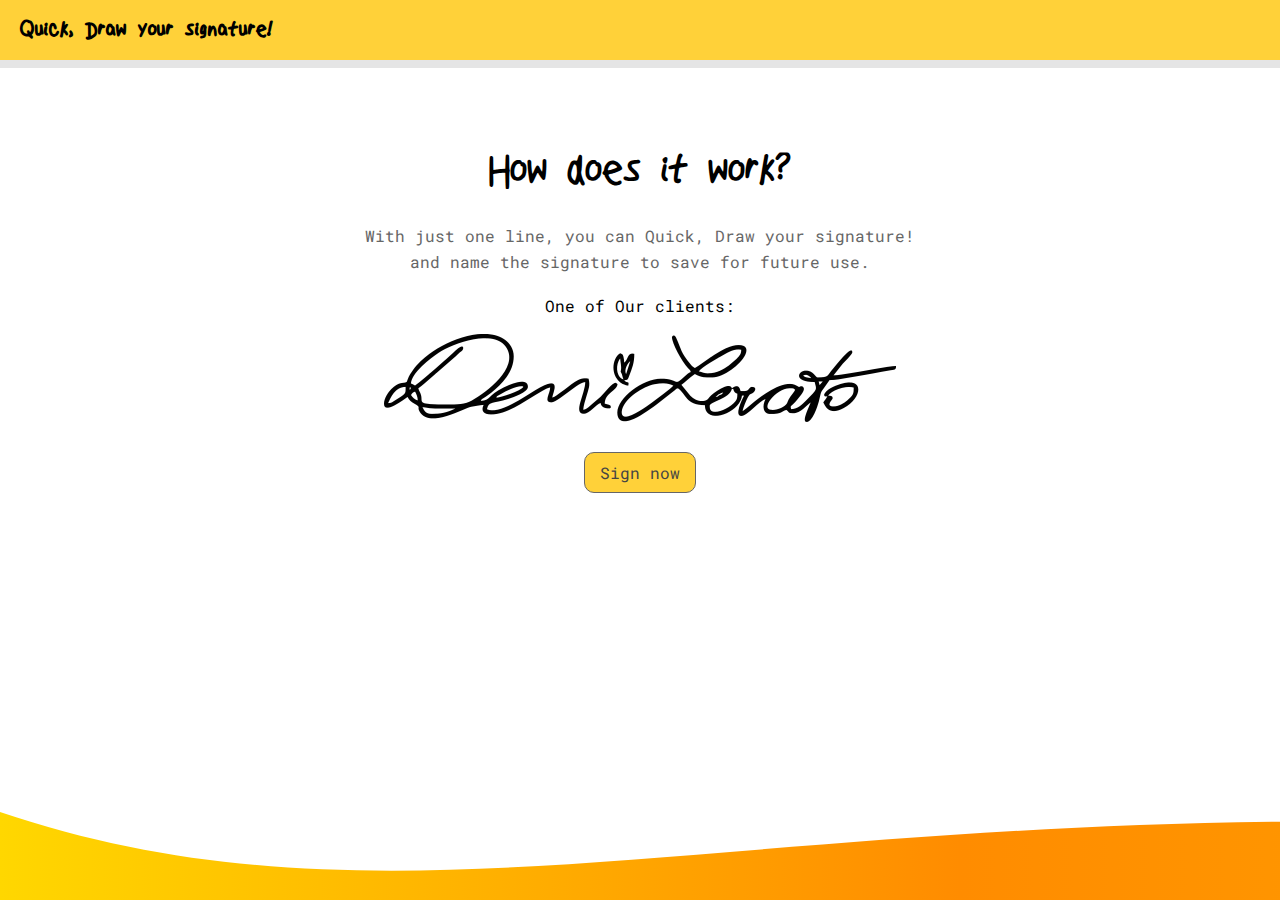
<file: Project GM/index.html>
<!doctype html>
<html lang="en">

<head>

    <meta charset="utf-8">
    <link rel="stylesheet" href="style.css" type="text/css">
    <link href="https://fonts.googleapis.com/css?family=Karla:700,400|Roboto+Mono:400,300" rel="stylesheet" type="text/css">
    <meta name="viewport" content="width=device-width, initial-scale=1.0, maximum-scale=1.0, user-scalable=no">

    <title>Quick, Draw your signature!</title>
</head>

<body>

    <div id="header" class="header-shadow">
        <h1 class="logo" id="header-title">Quick, Draw your signature!</h1>
    </div>

    <div id="content">
        <div id="frontpage">
            <div id="scroller">
                <div id="intro">
                    <br>
                    <h4 class="section-header">How does it work?</h4>
                    <p class="desc"> With just one line, you can Quick, Draw your signature! and name the signature to save for future use.</p>
                    <br> One of Our clients:
                    <div class="button-options">
                        <img src="Demi_Lovato.png">
                        <br>
                        <br>
                        <a href="sign.html" class="button-option selected">Sign now</a>
                    </div>
                </div>
                <div class="waves">
    <svg width="100%" height="165px" fill="none" version="1.1"
     xmlns="http://www.w3.org/2000/svg">
      <linearGradient id="grad1" x1="0%" y1="0%" x2="100%" y2="0%">
        <stop offset="0%" stop-color="#FFD700" />
        <stop offset="50%" stop-color="#FF8C00" />
        <stop offset="100%" stop-color="#FFA500" />
      </linearGradient>
      <path
        fill="url(#grad1)"
        d="
          M0 67
          C 273,183
            822,-40
            1920.00,106

          V 359
          H 0
          V 67
          Z">
        <animate
          repeatCount="indefinite"
          fill="url(#grad1)"
          attributeName="d"
          dur="15s"
          attributeType="XML"
          values="
            M0 77
            C 473,283
              822,-40
              1920,116

            V 359
            H 0
            V 67
            Z;

            M0 77
            C 473,-40
              1222,283
              1920,136

            V 359
            H 0
            V 67
            Z;

            M0 77
            C 973,260
              1722,-53
              1920,120

            V 359
            H 0
            V 67
            Z;

            M0 77
            C 473,283
              822,-40
              1920,116

            V 359
            H 0
            V 67
            Z
            ">
        </animate>
      </path>
    </svg>
  </div>
            </div>
        </div>
    </div>

</body>

</html>
</file>
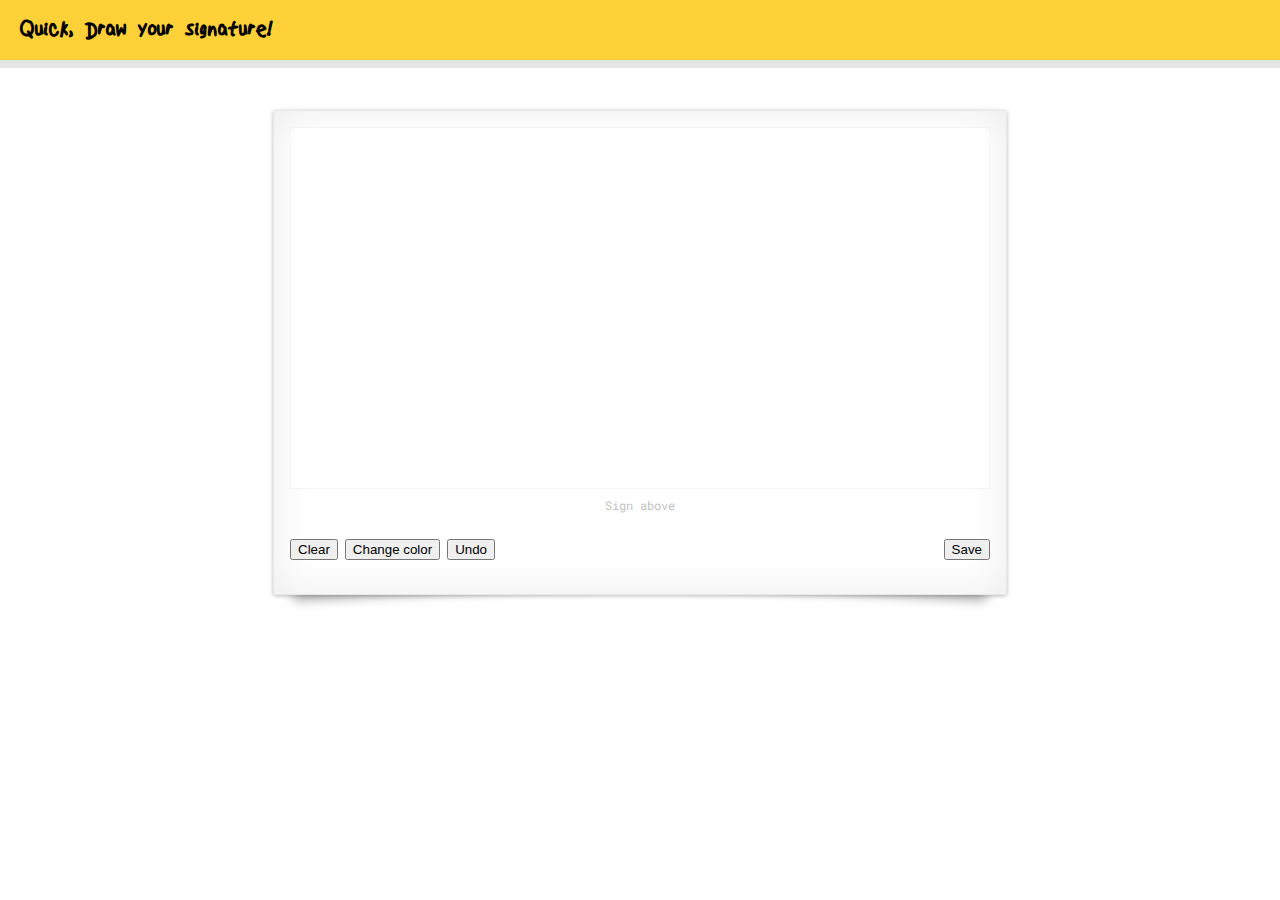
<file: Project GM/sign.html>
<!doctype html>
<html lang="en">

<head>

    <meta charset="utf-8">
    <link rel="stylesheet" href="style.css" type="text/css">
    <link href="https://fonts.googleapis.com/css?family=Karla:700,400|Roboto+Mono:400,300" rel="stylesheet" type="text/css">
    <meta name="viewport" content="width=device-width, initial-scale=1.0, maximum-scale=1.0, user-scalable=no">

    <title>Quick, Draw your signature!</title>

</head>

<body onselectstart="return false">

    <div id="header" class="header-shadow">
        <h1 class="logo" id="header-title">Quick, Draw your signature!</h1>
    </div>

    <div id="content">
        <div id="frontpage">
            <div id="scroller">
                <div id="intro">
                    <div id="signature-pad" class="signature-pad">
                        <div class="signature-pad--body">
                            <canvas >
                            </canvas>
                        </div>
                        <div class="signature-pad--footer">
                            <div class="description">Sign above</div>

                            <div class="signature-pad--actions">
                                <div>
                                    <button type="button" id="clear-canvas" class="button-options" data-action="clear"> Clear </button>
                                    <button type="button" class="button-options" data-action="change-color"> Change color </button>
                                    <button type="button" class="button-options" data-action="undo"> Undo </button>
                                </div>
                                <div>
                                    <button type="button" class="button-options" data-action="save-png"> Save </button>
                                </div>
                            </div>
                        </div>
                    </div>
                </div>
            </div>
        </div>
    </div>
    <script src="bezier.js"></script>
    <script src="sign.js"></script>
    <script src="app.js"></script>

</body>

</html>
</file>
<file: Project GM/style.css>
#frontpage {
    max-width: 896px;
    margin: 0 auto;
}

#frontpage #intro {
    text-align: center;
    padding: 0 25px;
    max-width: 990px;
    margin: 0 auto;
    padding-top: 50px;
    box-sizing: border-box;
}

#frontpage #intro h1 {
    font-family: Handwrite1;
    font-size: 2.5em;
    letter-spacing: 2px;
}

#frontpage #intro #introduction {
    line-height: 1.8em;
}

#frontpage #intro #introduction a {
    color: #FFD139;
}

#frontpage #scroller {
    z-index: 1;
    position: absolute;
    top: 0;
    bottom: 0px;
    left: 0px;
    right: 0px;
    text-align: center;
    overflow-y: auto;
    overflow-x: hidden;
}

display: block !important;

* {
    -webkit-box-sizing: border-box;
    /* Safari/Chrome, other WebKit */
    -moz-box-sizing: border-box;
    /* Firefox, other Gecko */
    box-sizing: border-box;
    /* Opera/IE 8+ */
}
body {
    font-family: 'Roboto Mono',
    sans-serif;
    padding: 0;
    margin: 0;
    overflow: hidden;
}
h1 {
    font-weight: 600;
}
h2 {
    font-weight: 400;
}
a {
    color: #444;
}
.section-header {
    font-family: Handwrite1;
    font-size: 3.0em;
    font-weight: 400;
    margin: 20px 0;
}
.section-header.sub {
    font-size: 2.0em;
}
.desc {
    max-width: 550px;
    margin: 0 auto;
    line-height: 1.6em;
    color: #666;
}
.button-options {
    margin: 18px auto;
}
.button-options .button-option {
    padding: 9px 15px;
    border: 1px solid #666;
    border-radius: 10px;
    text-decoration: none;
    display: inline-block;
    margin: 5px 0;
}
.button-options .button-option.selected {
    background: #FFD139;
}
@font-face {
    font-family: Handwrite1;
    src: url("font/handwritten01.otf") format("opentype");
}
@font-face {
    font-family: Handwrite2;
    src: url("font/handwritten02.otf") format("opentype");
}
@font-face {
    font-family: Handwrite3;
    src: url("font/handwritten03.otf") format("opentype");
}
#header {
    height: 60px;
    background-color: #FFD139;
}
#header.header-shadow {
    box-shadow: 0px 8px rgba(0,
    0,
    0,
    0.1);
}
#header .header-escl {
    font-family: Handwrite2;
    padding-left: 3px;
    font-size: 1.15em;
    line-height: 0;
    display: inline-block;
    transform: translateY(4px);
}
#header h1 {
    font-family: Handwrite1;
    margin: 0;
    padding: 20px;
    font-size: 28px;
    display: inline-block;
    position: absolute;
    top: 0;
    letter-spacing: 2px;
}
#header a {
    text-decoration: none;
}
#content {
    padding: 0 0 0 0;
    position: absolute;
    top: 60px;
    bottom: 0px;
    left: 0px;
    right: 0px;
}
#header h1.logo {
    font-size: 1.5em;
    color: #000;
    letter-spacing: 1px;
}
.navbar {
    display: flex;
    flex-direction: row;
    justify-content: space-between;
    align-content: center;
    position: absolute;
    top: 0;
    left: 0;
    right: 0;
    padding-left: 20%;
    padding-right: 20%;
}
.navbar-item {
    cursor: pointer;
    z-index: 10;
    color: #f3f3f3;
    margin: 0 0 0 1em;
    align-self: center;
    padding: 0.2em 0.5em;
    border: 1px solid #f3f3f3;
    text-transform: uppercase;
    font-weight: 300;
    transition-duration: 80ms;
}

/*Signature**/
.signature-pad {
    position: relative;
    display: -webkit-box;
    display: -ms-flexbox;
    display: flex;
    -webkit-box-orient: vertical;
    -webkit-box-direction: normal;
    -ms-flex-direction: column;
    flex-direction: column;
    font-size: 10px;
    width: 100%;
    height: 100%;
    max-width: 700px;
    max-height: 460px;
    border: 1px solid #e8e8e8;
    background-color: #fff;
    box-shadow: 0 1px 4px rgba(0,
    0,
    0,
    0.27),
    0 0 40px rgba(0,
    0,
    0,
    0.08) inset;
    border-radius: 4px;
    padding: 16px;
}
.signature-pad::before,
.signature-pad::after {
    position: absolute;
    z-index: -1;
    content: "";
    width: 40%;
    height: 10px;
    bottom: 10px;
    background: transparent;
    box-shadow: 0 8px 12px rgba(0,
    0,
    0,
    0.4);
}
.signature-pad::before {
    left: 20px;
    -webkit-transform: skew(-3deg) rotate(-3deg);
    transform: skew(-3deg) rotate(-3deg);
}
.signature-pad::after {
    right: 20px;
    -webkit-transform: skew(3deg) rotate(3deg);
    transform: skew(3deg) rotate(3deg);
}
.signature-pad--body {
    position: relative;
    -webkit-box-flex: 1;
    -ms-flex: 1;
    flex: 1;
    border: 1px solid #f4f4f4;
}
.signature-pad--body canvas {
    position: absolute;
    left: 0;
    top: 0;
    width: 100%;
    height: 100%;
    border-radius: 4px;
    box-shadow: 0 0 5px rgba(0,
    0,
    0,
    0.02) inset;
}
.signature-pad--footer {
    color: #C3C3C3;
    text-align: center;
    font-size: 1.2em;
    margin-top: 8px;
}
.signature-pad--actions {
    display: -webkit-box;
    display: -ms-flexbox;
    display: flex;
    -webkit-box-pack: justify;
    -ms-flex-pack: justify;
    justify-content: space-between;
    margin-top: 8px;
}
.signature-pad {
    margin: auto;
    height: auto;
}
.signature-pad--body {
    min-height: 360px;
}
.signature-pad--actions {
    overflow: hidden;
}
.signature-pad--actions > div:first-child {
    float: left;
}
.signature-pad--actions > div:last-child {
    float: right;
}

div.waves{
  width: 100%;
  bottom: 0;
  /*height: 100%;*/
  position: absolute;
  z-index: 99;
}
.tutorial-link{
  font-family: sans-serif;
  text-align: center;
  color: #f3f3f3;
}
.tutorial-link h2{
  background: linear-gradient(90deg, #FFD700 0%, #FF8C00 50%, #FFA500 100%);
  background-clip: text;
  -webkit-background-clip: text;
  color: transparent;

}
.tutorial-link a{
  text-decoration: none;
  background: linear-gradient(90deg, #FFD700 0%, #FF8C00 50%, #FFA500 100%);
  background-clip: text;
  -webkit-background-clip: text;
  color: transparent;

}

svg{
  position: absolute;
  width: 100%;
  bottom: 0;
  left: 0;
  animation-name: move-left;
  animation-duration: 4s;
  animation-iteration-count: infinite;
  animation-direction: alternate;
}
.spacer{
  height: 100px;
  width: 100%;
}

@keyframes example {
  0%   {
    left:0px;
    top:0px;}

  50%  {
    left:-2000px;
    top:200px;}

  100% {
    left:0px;
    top:0px;}
}
</file>
